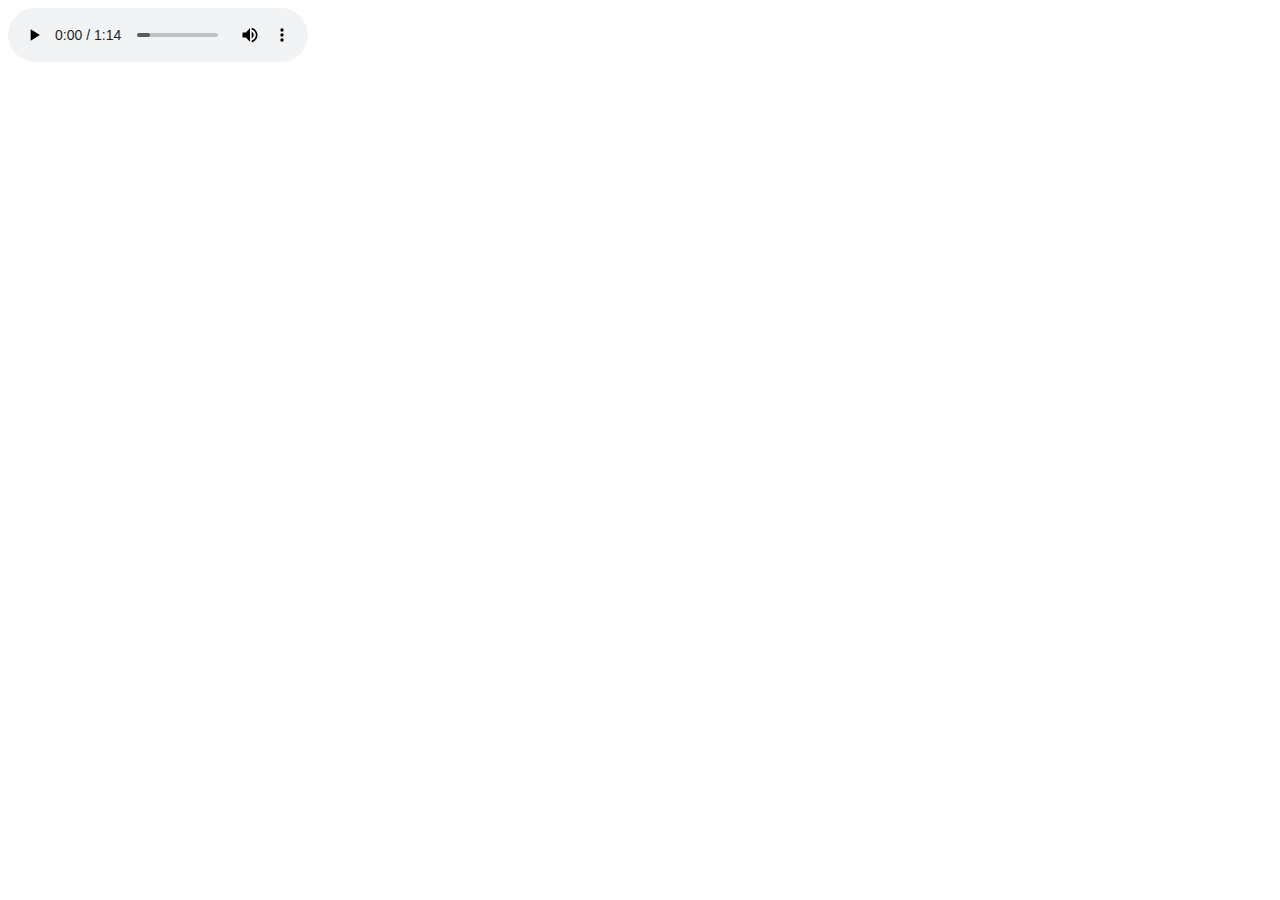
<file: index.html>
<!DOCTYPE html>
<html lang="en">

<head>
    <meta charset="UTF-8">
    <meta name="viewport" content="width=device-width, initial-scale=1.0">
    <meta http-equiv="X-UA-Compatible" content="ie=edge">
    <title>世外-桃源</title>
    <link rel="stylesheet" href="./style.css" >
</head>

<body>


    <audio controls src="./music/可爱风格笛子鼓混合背景乐.mp3" autoplay id="music"> 

    </audio>



    <script src="./index.js"></script>
</body>

</html>
</file>
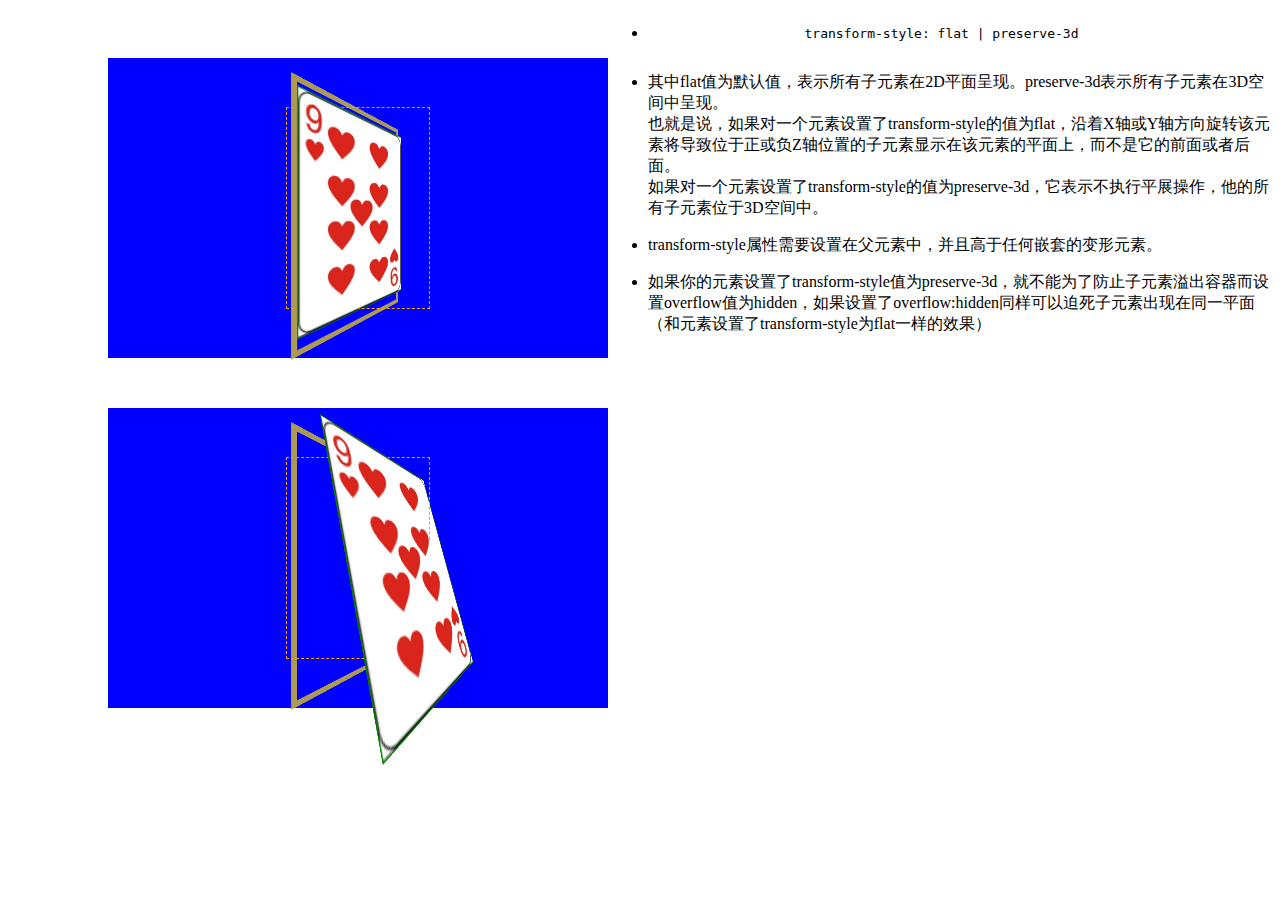
<file: basic/transform-style/index.html>
<!DOCTYPE html>
<html lang="en">

<head>
    <meta charset="UTF-8">
    <meta http-equiv="X-UA-Compatible" content="IE=edge">
    <meta name="viewport" content="width=device-width, initial-scale=1.0">
    <title>Document</title>

    <style>
        .wrap {
            width: 500px;
            height: 300px;
            margin-top: 50px;
            margin-left: 100px;
            position: relative;
            background-size: 100% 100%;
            background-color: blue;
        }

        /*设置动画*/
        @keyframes spin {
            0% {
                transform: rotateY(0deg)
            }

            100% {
                transform: rotateY(360deg)
            }
        }

        .spin {
            width: 142px;
            height: 200px;
            position: absolute;
            top: 50%;
            left: 50%;
            margin-left: -72px;
            margin-top: -101px;
            border: 1px dashed orange;
            cursor: pointer;
            transform-style: preserve-3d;
        }

        /*调用动画*/
        .spin:hover {
            animation: spin 5s linear infinite;
        }

        .rotate {
            /* background: url(./card9.jpg) no-repeat center; */
            background-size: 100% 100%;
            border: 5px solid hsla(50, 50%, 50%, .9);
            transform: perspective(200px) rotateY(45deg);
        }

        .rotate img {
            border: 1px solid green;
            transform: rotateX(15deg) translateZ(30px);
            transform-origin: 0 0 40px;
        }

        /*改变transform-style的默认值*/
        .three-d {
            transform-style: preserve-3d;
        }

        body {
            display: flex;
        }
    </style>
</head>

<body>


    <script>
        // 参考： https://www.jb51.net/css/462412.html

    </script>

    <div>
        <div class="wrap">
            <div class="spin">
                <div class="rotate">
                    <img src="./card9.jpg" alt="" width="142" height="200" />
                </div>
            </div>
        </div>
        <div class="wrap">
            <div class="spin">
                <div class="rotate three-d">
                    <img src="./card9.jpg" alt="" width="142" height="200" />
                </div>
            </div>
        </div>
    </div>

    <div>
        <ul>
            <li>
                <pre>
                    transform-style: flat | preserve-3d 
                </pre>
            </li>
            <li>
                <p>
                    其中flat值为默认值，表示所有子元素在2D平面呈现。preserve-3d表示所有子元素在3D空间中呈现。
                    <br />
                    也就是说，如果对一个元素设置了transform-style的值为flat，沿着X轴或Y轴方向旋转该元素将导致位于正或负Z轴位置的子元素显示在该元素的平面上，而不是它的前面或者后面。
                    <br />
                    如果对一个元素设置了transform-style的值为preserve-3d，它表示不执行平展操作，他的所有子元素位于3D空间中。
                </p>

            </li>
            <li>
                <p>
                    transform-style属性需要设置在父元素中，并且高于任何嵌套的变形元素。
                </p>
            </li>
            <li>
                如果你的元素设置了transform-style值为preserve-3d，就不能为了防止子元素溢出容器而设置overflow值为hidden，如果设置了overflow:hidden同样可以迫死子元素出现在同一平面（和元素设置了transform-style为flat一样的效果）
            </li>
        </ul>
    </div>

</body>

</html>
</file>
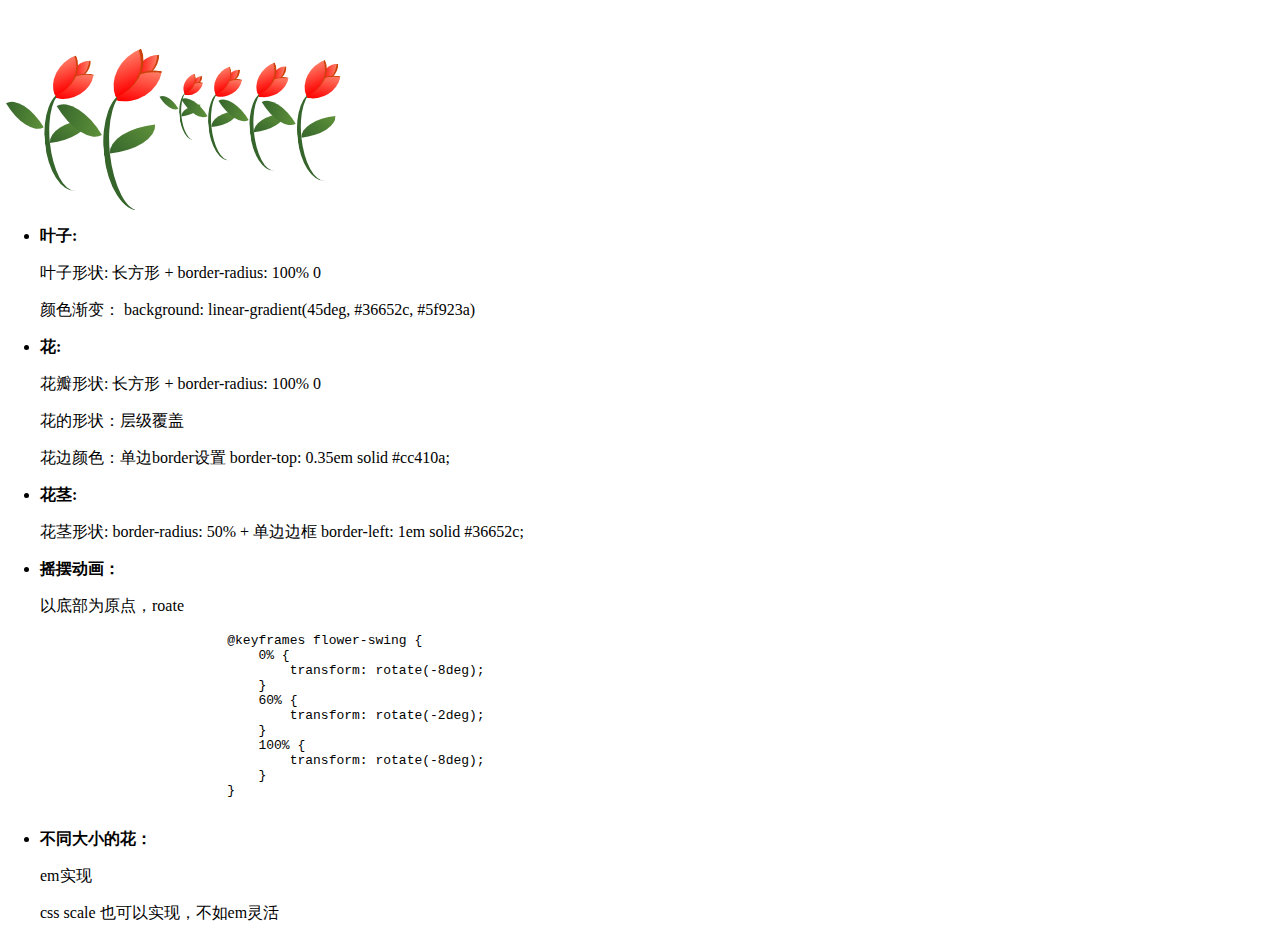
<file: research/花.html>
<!DOCTYPE html>
<html lang="en">

<head>
    <meta charset="UTF-8">
    <meta http-equiv="X-UA-Compatible" content="IE=edge">
    <meta name="viewport" content="width=device-width, initial-scale=1.0">
    <title>Document</title>


    <style>
        p {}

        :root {
            --flower-color-red-start: red;
            --flower-color-red-end: rgba(255, 123, 100, 0.993);
        }

        * {
            box-sizing: border-box;
        }

        body {
            margin: 0
        }


        .flowers {
            overflow: hidden;
            padding-left: 50px;
        }

        .flowers .flower {
            font-size: 4px;
        }

        .flowers .flower:nth-child(1) {
            font-size: 5px;
        }

        .flowers .flower:nth-child(2) {
            font-size: 6px;
        }

        .flowers .flower:nth-child(3) {
            font-size: 2.5px;
        }

        .flowers .flower:nth-child(4) {
            font-size: 3.5px;
        }

        .flowers .flower:nth-child(5) {
            font-size: 4px;
        }

        .flowers .flower:nth-child(6) {
            font-size: 4.5px;
        }

        .flower {
            float: left;
            margin-top: 10vh;
        }


        .flower {
            width: 12em;
            transform: rotate(-6deg);
            transform-origin: center bottom;
            top: 50%;
            z-index: -1;
        }

        .flowers .flower {
            animation: flower-swing 2s ease 0s infinite, flower-swing 3.5s ease 2s infinite, flower-swing 5s ease 5.5s infinite;
        }

        @keyframes flower-swing {
            0% {
                transform: rotate(-8deg);
            }

            60% {
                transform: rotate(-2deg);
            }

            100% {
                transform: rotate(-8deg);
            }
        }

        .stem {
            width: 10em;
            height: 20em;
            left: 2em;
            border-radius: 50%;
            border-left: 1em solid #36652c;
        }

        .leaves:before,
        .leaves:after {
            position: absolute;
            content: "";
            width: 8em;
            height: 4em;
            background: linear-gradient(45deg, #36652c, #5f923a);
            border-radius: 100% 0;
            top: 6em;
        }

        .leaves:after {
            left: -7.5em;
            top: 2em;
            transform: rotate(65deg);
        }

        .petals {
            width: 12em;
            height: 15em;
            transform: rotate(53deg);
            left: 2em;
            top: -8em;
            position: absolute;
        }

        .petals:before,
        .petals:after {
            position: absolute;
            content: "";
            background: linear-gradient(0deg, var(--flower-color-red-start), var(--flower-color-red-end));
            width: 6.5em;
            height: 6em;
            border-radius: 100% 0;
            top: 5em;
            left: 2em;
            transform: rotate(-35deg);
            border-top: 0.35em solid #cc410a;
            z-index: 1;
        }

        .petals:after {
            background: linear-gradient(0deg, var(--flower-color-red-start), var(--flower-color-red-end));
            left: -1em;
            transform: rotate(-69deg);
            border-right: 0.5em solid #cc410a;
            border-top: 0;
        }

        .petals span {
            position: absolute;
            background: linear-gradient(0deg, var(--flower-color-red-start), var(--flower-color-red-end));
            width: 4em;
            height: 4em;
            border-radius: 0 100%;
            transform: rotate(43deg);
            left: 1.8em;
            top: 3em;
            border-top: 2px solid #cc410a;
        }
    </style>
</head>

<body>


    <div class="flowers">
        <div class="flower">
            <div class="stem">
                <div class="leaves"></div>
            </div>
            <div class="petals">
                <span></span>
            </div>
        </div>
        <div class="flower">
            <div class="stem">
                <div class="leaves"></div>
            </div>
            <div class="petals">
                <span></span>
            </div>
        </div>
        <div class="flower">
            <div class="stem">
                <div class="leaves"></div>
            </div>
            <div class="petals">
                <span></span>
            </div>
        </div>
        <div class="flower">
            <div class="stem">
                <div class="leaves"></div>
            </div>
            <div class="petals">
                <span></span>
            </div>
        </div>
        <div class="flower">
            <div class="stem">
                <div class="leaves"></div>
            </div>
            <div class="petals">
                <span></span>
            </div>
        </div>
        <div class="flower">
            <div class="stem">
                <div class="leaves"></div>
            </div>
            <div class="petals">
                <span></span>
            </div>
        </div>
    </div>

    <div>
        <ul>
            <li>
                <b>叶子:</b>
                <p>叶子形状: 长方形 + border-radius: 100% 0 </p>
                <p>颜色渐变： background: linear-gradient(45deg, #36652c, #5f923a)</p>
            </li>
            <li>
                <b> 花:</b>
                <p>花瓣形状: 长方形 + border-radius: 100% 0 </p>
                <p>花的形状：层级覆盖</p>
                <p>花边颜色：单边border设置 border-top: 0.35em solid #cc410a; </p>
            </li>

            <li>
                <b>花茎:</b>
                <p>花茎形状: border-radius: 50% + 单边边框 border-left: 1em solid #36652c; </p>
            </li>
            <li>
                <b>摇摆动画：</b>
                <p>
                    以底部为原点，roate
                <pre>
                        @keyframes flower-swing {
                            0% {
                                transform: rotate(-8deg);
                            }                
                            60% {
                                transform: rotate(-2deg);
                            }                
                            100% {
                                transform: rotate(-8deg);
                            }
                        }
                    </pre>
                </p>
            </li>
            <li>
                <b>不同大小的花：</b>
                <p>em实现</p>
                <p>css scale 也可以实现，不如em灵活</p>
            </li>
        </ul>
    </div>

</body>

</html>
</file>
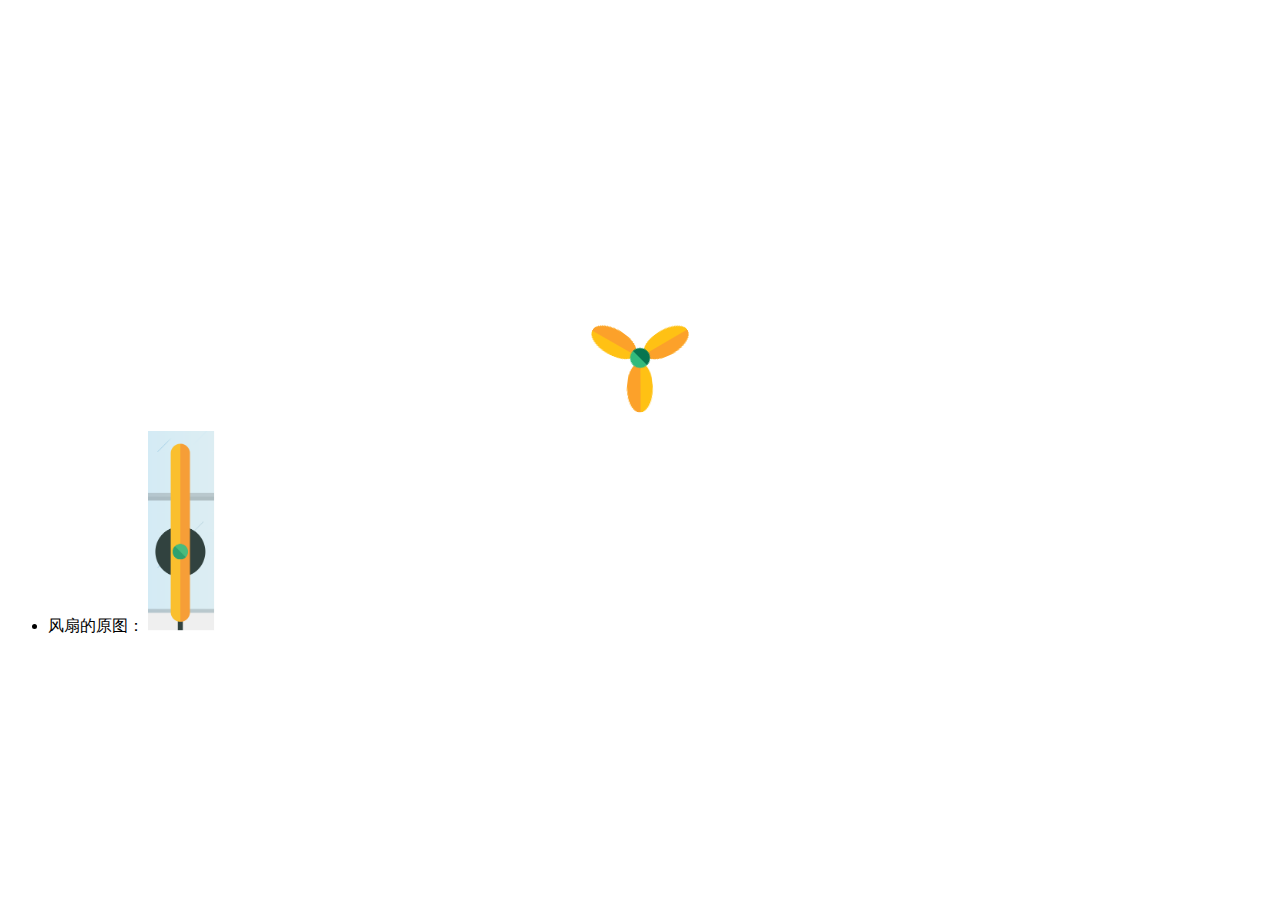
<file: research/风扇.html>
<!DOCTYPE html>
<html lang="en">

<head>
    <meta charset="UTF-8">
    <meta http-equiv="X-UA-Compatible" content="IE=edge">
    <meta name="viewport" content="width=device-width, initial-scale=1.0">
    <title>Document</title>

    <script type="text/javascript">

    </script>

    <style>
        @keyframes spin {
            from {
                transform: rotate(0deg);
            }

            to {
                transform: rotate(1080deg);
            }
        }

        .fan-x {
            font-size: 10px;
            margin: auto;
            margin-top: 30em;
            width: 11.5em;
            height: 11.5em;
            /* animation: spin infinite 12s cubic-bezier(.68, .06, .15, .84) 1000ms forwards; */
            transition: 2s;
            transform-origin: center center;
            z-index: 1;
            -webkit-perspective: 10000;
        }


        .fan-x .blade span {
            display: block;
        }

        .fan-x .fan-blades .center {
            position: absolute;
            overflow: hidden;
            width: 2em;
            height: 2em;
            border-radius: 50%;
            left: 50%;
            top: 50%;
            transform: translate(-50%, -50%) rotate(45deg);
            background: #32ba7c;
            z-index: 2;
        }

        .fan-x .fan-blades .center::after {
            display: block;
            content: "";
            width: 2em;
            height: 1em;
            background: #07754f;
            ;
        }

        .fan-x .fan-blades .blade {
            position: absolute;
            width: 2.5em;
            height: 100%;
            left: 50%;
            transform: translateX(-50%);
            perspective: 50em;
            transform-style: preserve-3d;
        }


        .fan-x .fan-blades .blade span {
            width: 100%;
            height: 200%;
            border-radius: 50%;
            background: #ffc114;
            position: absolute;
            top: -3.3em;
            display: block;
            transform-style: preserve-3d;
            transform: rotateX(81deg);
            overflow: hidden;
        }

        .fan-x .fan-blades .blade span::after {
            width: 50%;
            height: 100%;
            content: "";
            display: block;
            background: #fca12a;
        }

        .fan-x .fan-blades .blade:nth-child(2) {
            transform: translateX(-50%) rotate(120deg)
        }

        .fan-x .fan-blades .blade:nth-child(3) {
            transform: translateX(-50%) rotate(240deg);
        }
    </style>
</head>

<body>


    <div class="fan-x">
        <div class="fan-blades">
            <div class="center"></div>
            <div class="blade"><span></span></div>
            <div class="blade"><span></span></div>
            <div class="blade"><span></span></div>
        </div>
    </div>






    <ul>

        <li>
            风扇的原图：
            <img src="./images/fan/base.png" style="height:200px" />
        </li>

    </ul>


    <script>
        // 参考 https://www.moyublog.com/demo/93_9289.html


    </script>
</body>

</html>
</file>
<file: style.css>
@media (prefers-color-scheme: dark) {
    body {
        background: black;
        color: #ddd;
    }
}

@media (prefers-color-scheme: light) {
    body {
        background: white;
        color: #555;
    }  
}
</file>
